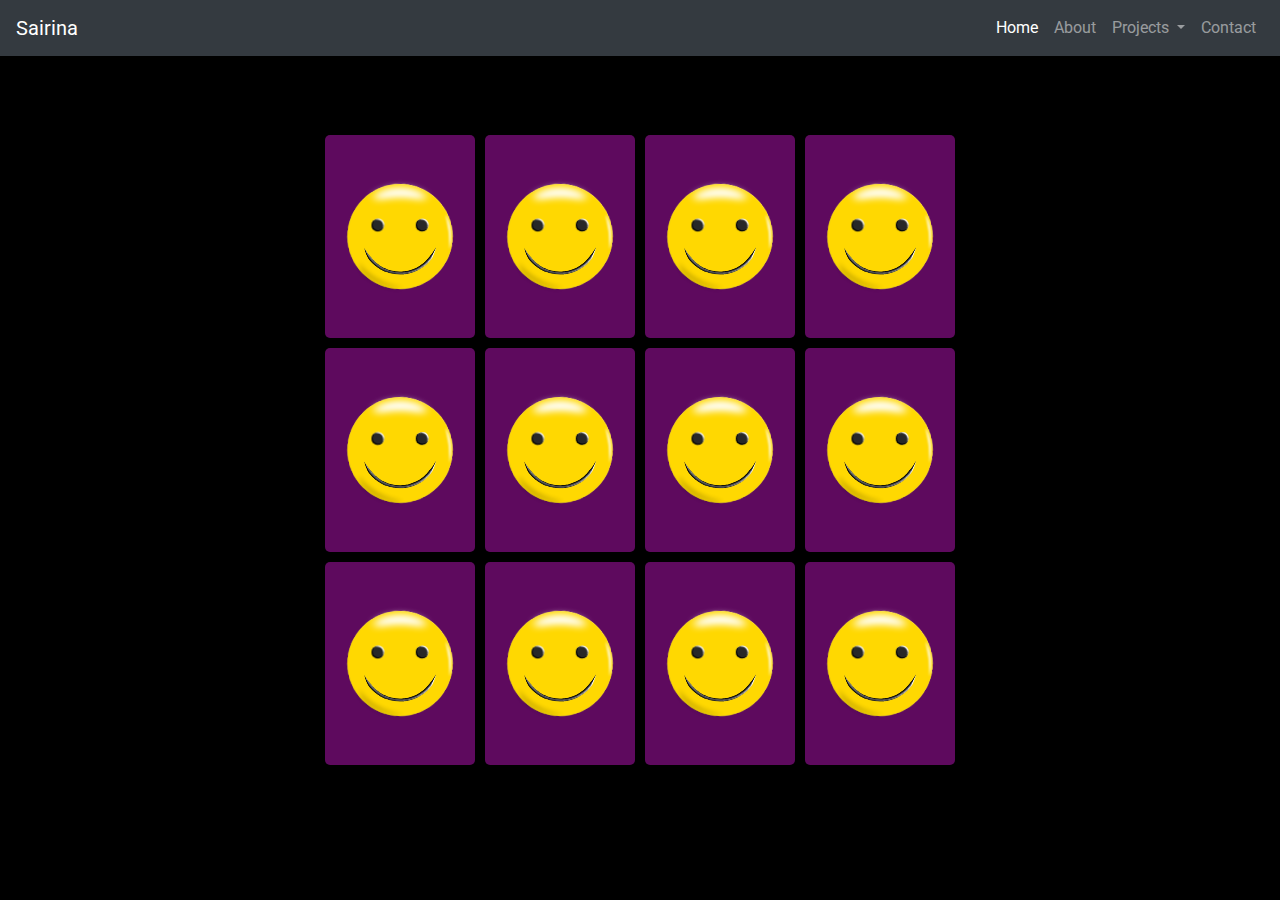
<file: memory-game/index.html>
<!DOCTYPE html>
<html lang="en">
<head>
  <meta charset="UTF-8">
  <meta name="viewport" content="width=device-width, initial-scale=1.0">
  <meta http-equiv="X-UA-Compatible" content="ie=edge">
  <title>Memory Game</title>
  
  <link rel="stylesheet" href="https://stackpath.bootstrapcdn.com/bootstrap/4.3.1/css/bootstrap.min.css" integrity="sha384-ggOyR0iXCbMQv3Xipma34MD+dH/1fQ784/j6cY/iJTQUOhcWr7x9JvoRxT2MZw1T" crossorigin="anonymous">
  <link rel="stylesheet" href="styles.css">
  <link href='https://fonts.googleapis.com/css?family=Roboto:300,400,700' rel='stylesheet' type='text/css'>
</head>

<body>
  <nav class="navbar navbar-expand-lg navbar-dark fixed-top bg-dark">
    <a class="navbar-brand" href="#">Sairina</a>
    <button class="navbar-toggler" type="button" data-toggle="collapse" data-target="#navbarNavDropdown" aria-controls="navbarNavDropdown" aria-expanded="false" aria-label="Toggle navigation">
      <span class="navbar-toggler-icon"></span>
    </button>
    <div class="collapse navbar-collapse" id="navbarNavDropdown">
      <ul class="navbar-nav ml-auto">
        <li class="nav-item active">
          <a class="nav-link" href="index.html">Home <span class="sr-only">(current)</span></a>
        </li>
        <li class="nav-item">
          <a class="nav-link" href="#aboutme">About</a>
        </li>
        <li class="nav-item dropdown">
          <a class="nav-link dropdown-toggle" href="#" id="navbarDropdownMenuLink" role="button" data-toggle="dropdown" aria-haspopup="true" aria-expanded="false">
            Projects
          </a>
          <div class="dropdown-menu" aria-labelledby="navbarDropdownMenuLink">
            <a class="dropdown-item" href="../meme-generator/index.html">Meme Generator</a>
            <a class="dropdown-item" href="memory-game/index.html">Memory Game</a>
          </div>
        </li>
        <li class="nav-item">
          <a class="nav-link" href="#contact">Contact</a>
        </li>
      </ul>
    </div>
  </nav>

  <section class="memory-game">
    <div class="memory-card" data-framework="bee">
      <img class="front-face" src="img/bee.svg" alt="Bee">
      <img class="back-face" src="img/smiley_back.svg" alt="Memory Card">
    </div>
  
    <div class="memory-card" data-framework="bee">
      <img class="front-face" src="img/bee.svg" alt="Bee">
      <img class="back-face" src="img/smiley_back.svg" alt="Memory Card">
    </div>
  
    <div class="memory-card" data-framework="black-cat">
      <img class="front-face" src="img/black-cat.svg" alt="Black Cat">
      <img class="back-face" src="img/smiley_back.svg" alt="Memory Card">
    </div>
  
    <div class="memory-card" data-framework="black-cat">
      <img class="front-face" src="img/black-cat.svg" alt="Black Cat">
      <img class="back-face" src="img/smiley_back.svg" alt="Memory Card">
    </div>
  
    <div class="memory-card" data-framework="butterfly">
      <img class="front-face" src="img/butterfly.svg" alt="Butterfly">
      <img class="back-face" src="img/smiley_back.svg" alt="Memory Card">
    </div>
  
    <div class="memory-card" data-framework="butterfly">
      <img class="front-face" src="img/butterfly.svg" alt="Butterfly">
      <img class="back-face" src="img/smiley_back.svg" alt="Memory Card">
    </div>
  
    <div class="memory-card" data-framework="dinosaur">
      <img class="front-face" src="img/dinosaur.svg" alt="Dinosaur">
      <img class="back-face" src="img/smiley_back.svg" alt="Memory Card">
    </div>
  
    <div class="memory-card" data-framework="dinosaur">
      <img class="front-face" src="img/dinosaur.svg" alt="Dinosaur">
      <img class="back-face" src="img/smiley_back.svg" alt="Memory Card">
    </div>
  
    <div class="memory-card" data-framework="panda">
      <img class="front-face" src="img/panda.svg" alt="Panda">
      <img class="back-face" src="img/smiley_back.svg" alt="Memory Card">
    </div>
  
    <div class="memory-card" data-framework="panda">
      <img class="front-face" src="img/panda.svg" alt="Panda">
      <img class="back-face" src="img/smiley_back.svg" alt="Memory Card">
    </div>
  
    <div class="memory-card" data-framework="pig">
      <img class="front-face" src="img/pig.svg" alt="Pig">
      <img class="back-face" src="img/smiley_back.svg" alt="Memory Card">
    </div>
  
    <div class="memory-card" data-framework="pig">
      <img class="front-face" src="img/pig.svg" alt="Pig">
      <img class="back-face" src="img/smiley_back.svg" alt="Memory Card">
    </div>
  </section>

  <script src="scripts.js"></script>
  <script src="https://code.jquery.com/jquery-3.4.1.slim.min.js" integrity="sha384-J6qa4849blE2+poT4WnyKhv5vZF5SrPo0iEjwBvKU7imGFAV0wwj1yYfoRSJoZ+n" crossorigin="anonymous"></script>
  <script src="https://cdn.jsdelivr.net/npm/popper.js@1.16.0/dist/umd/popper.min.js" integrity="sha384-Q6E9RHvbIyZFJoft+2mJbHaEWldlvI9IOYy5n3zV9zzTtmI3UksdQRVvoxMfooAo" crossorigin="anonymous"></script>
  <script src="https://stackpath.bootstrapcdn.com/bootstrap/4.4.1/js/bootstrap.min.js" integrity="sha384-wfSDF2E50Y2D1uUdj0O3uMBJnjuUD4Ih7YwaYd1iqfktj0Uod8GCExl3Og8ifwB6" crossorigin="anonymous"></script>
</body>
</html>
</file>
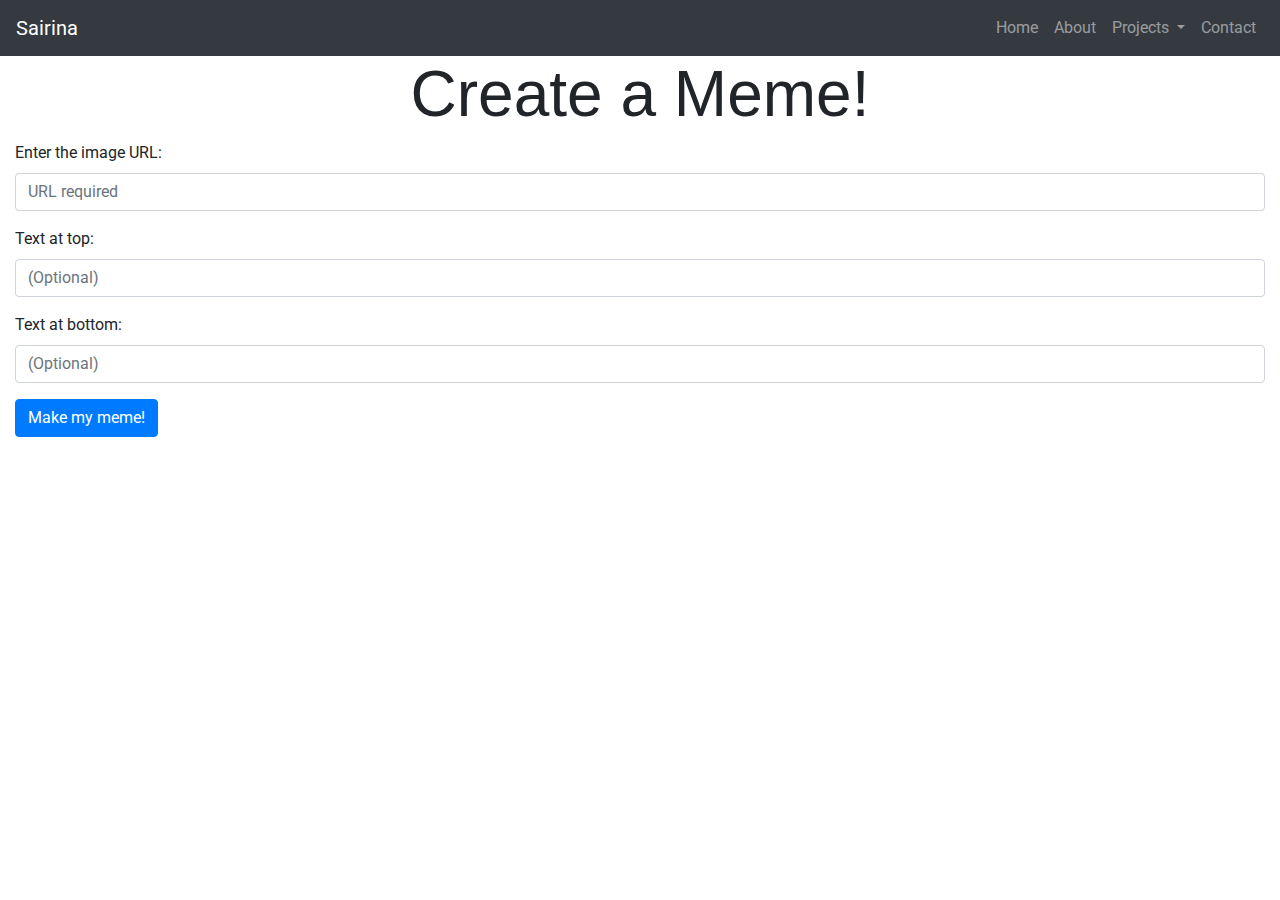
<file: memegenerator.html>
<!DOCTYPE html>
<html lang="en">
  <head>
    <meta charset = "utf-8">
    <meta name="viewport" content="width=device-width, initial-scale=1, shrink-to-fit=no">
    <meta name="author" content="Sairina">

    <link rel="stylesheet" href="https://stackpath.bootstrapcdn.com/bootstrap/4.3.1/css/bootstrap.min.css" integrity="sha384-ggOyR0iXCbMQv3Xipma34MD+dH/1fQ784/j6cY/iJTQUOhcWr7x9JvoRxT2MZw1T" crossorigin="anonymous">
    <link rel="stylesheet" type="text/css" href="style.css"/>
    <link href='https://fonts.googleapis.com/css?family=Roboto:300,400,700' rel='stylesheet' type='text/css'>
    
    <title>Sairina's Meme Generator</title>
  </head>

  <body>
    <nav class="navbar navbar-expand-lg navbar-dark bg-dark">
      <a class="navbar-brand" href="#">Sairina</a>
      <button class="navbar-toggler" type="button" data-toggle="collapse" data-target="#navbarNavDropdown" aria-controls="navbarNavDropdown" aria-expanded="false" aria-label="Toggle navigation">
          <span class="navbar-toggler-icon"></span>
      </button>
      <div class="collapse navbar-collapse" id="navbarNavDropdown">
        <ul class="navbar-nav ml-auto">
          <li class="nav-item">
              <a class="nav-link" href="index.html">Home <span class="sr-only">(current)</span></a>
          </li>
          <li class="nav-item">
              <a class="nav-link" href="#aboutme">About</a>
          </li>
          <li class="nav-item dropdown">
            <a class="nav-link dropdown-toggle" href="#" id="navbarDropdownMenuLink" role="button" data-toggle="dropdown" aria-haspopup="true" aria-expanded="false">
                Projects
            </a>
            <div class="dropdown-menu" aria-labelledby="navbarDropdownMenuLink">
              <a class="dropdown-item active" href="memegenerator.html">Meme Generator</a>
              <a class="dropdown-item" href="#">Memory Game</a>
            </div>
          </li>
          <li class="nav-item">
              <a class="nav-link" href="#contact">Contact</a>
          </li>
        </ul>
      </div>
    </nav>

  <main>
    <!-- title -->
    <section class="container-fluid mx-auto text-center">
      <h1>Create a Meme!</h1>
    </section>

    <section class="container-fluid">
      <form action="#" id="meme-form">
        <div class="form-group">
          <label for="url-img">Enter the image URL:</label>
          <input type="url" class="form-control" name="form-img" id="url-img" aria-describedby="enterURL" placeholder="URL required" required>
        </div>
        <div class="form-group" id="top">
          <label for="top-text">Text at top:</label>
          <input type="text" class="form-control" name="form-top-text" id="top-text" aria-describedby="topText" placeholder="(Optional)">
        </div>
        <div class="form-group" id="bottom">
          <label for="bottom-text">Text at bottom:</label>
          <input type="text" class="form-control" name="form-bottom-text" id="bottom-text" aria-describedby="bottomText" placeholder="(Optional)">
        </div>
          <button type="submit" class="btn btn-primary">Make my meme!</button>
      </form>
    </section>

    <!-- Generated Memes -->
    <section class="meme-gallery">
      <ul class="gallery"></ul>
    </section>

  </main>
    <!-- JS Scripts -->
    <script src="https://code.jquery.com/jquery-3.4.1.slim.min.js" integrity="sha384-J6qa4849blE2+poT4WnyKhv5vZF5SrPo0iEjwBvKU7imGFAV0wwj1yYfoRSJoZ+n" crossorigin="anonymous"></script>
    <script src="https://cdn.jsdelivr.net/npm/popper.js@1.16.0/dist/umd/popper.min.js" integrity="sha384-Q6E9RHvbIyZFJoft+2mJbHaEWldlvI9IOYy5n3zV9zzTtmI3UksdQRVvoxMfooAo" crossorigin="anonymous"></script>
    <script src="https://stackpath.bootstrapcdn.com/bootstrap/4.4.1/js/bootstrap.min.js" integrity="sha384-wfSDF2E50Y2D1uUdj0O3uMBJnjuUD4Ih7YwaYd1iqfktj0Uod8GCExl3Og8ifwB6" crossorigin="anonymous"></script>
    <script src="script.js"></script>
  </body>
</html>
</file>
<file: memory-game/styles.css>
* {
  padding: 0;
  margin: 0;
  box-sizing: border-box;
}

body {
  height: 100vh;
  display: flex;
  background: black;
}

.memory-game {
  width: 640px;
  height: 640px;
  margin: auto;
  display: flex;
  flex-wrap: wrap;
  perspective: 1000px;
}

.memory-card {
  width: calc(25% - 10px);
  height: calc(33.333% - 10px);
  margin: 5px;
  position: relative;
  transform: scale(1);
  transform-style: preserve-3d;
  transition: transform .5s;
}

.memory-card:active {
  transform: scale(.97); 
  transition: transform .2s;
}

.memory-card.flip {
  transform: rotateY(180deg);
}

.front-face,
.back-face {
  width: 100%;
  height: 100%;
  padding: 20px;
  position: absolute;
  border-radius: 5px;
  background: rgb(94, 10, 94);
  backface-visibility: hidden;
}

.front-face {
  transform: rotateY(180deg);
}
</file>
<file: style.css>
/* Landing Page */
.jumbotron {
    padding-top: 100px;
    background-image: url('../element5-digital-OyCl7Y4y0Bk-unsplash.jpg');
    background-size: cover;
}

.pics {
    width: 150px;
}

#mail {
    color: black;
}
.footer {
    position: fixed;
    bottom: 0;
    margin-bottom: 0;
    width: 100%;
    padding-top: 20px;
    background-color: #f5f5f5;
}

/* Meme Generator */
h1 {
    font-family: Verdana, Geneva, Tahoma, sans-serif;
    font-size: 64px;
}

.gallery {
    list-style: none;
    width: 100%;
}

.meme-img {
    display: inline-block;
	margin: 1%;
	width: 500px;
	height: auto;
	text-align: center;
	position: relative;
	opacity: 1;
}

img {
    width: 400px;
}

.x {
	width: 500px;
	height: 250px;
	position: absolute;
	top: 50%;
	left: 50%;
	transform: translate(-50%, -66%);
	font-weight: 700;
	text-align: center;
	font-size: 1500%;
	opacity: 0;
}

.text {
	font-family: Impact, Arial, sans-serif;
	width: 500px;
	font-size: 250%;
	line-height: 1.1em;
	letter-spacing: 1.5px;
	color: black;
   -webkit-text-fill-color: white; 
   -webkit-text-stroke-width: 1.7px;
   -webkit-text-stroke-color: black;
   text-transform: uppercase;
   overflow-wrap: break-word;
  word-wrap: break-word;
  hyphens: auto;
  opacity: 1;
}

.top {
	position: absolute;
	top: 0;
	z-index: 9;
	max-height: 50%;
}

.bottom {
	position: absolute;
	bottom: 0;
	z-index: 9;
	max-height: 50%;
}

.meme-img:hover {opacity: 0.6;}

.x:hover {
	opacity: 1.6;
	z-index: 20;
}

.text:hover {opacity: 0.6;}
</file>
